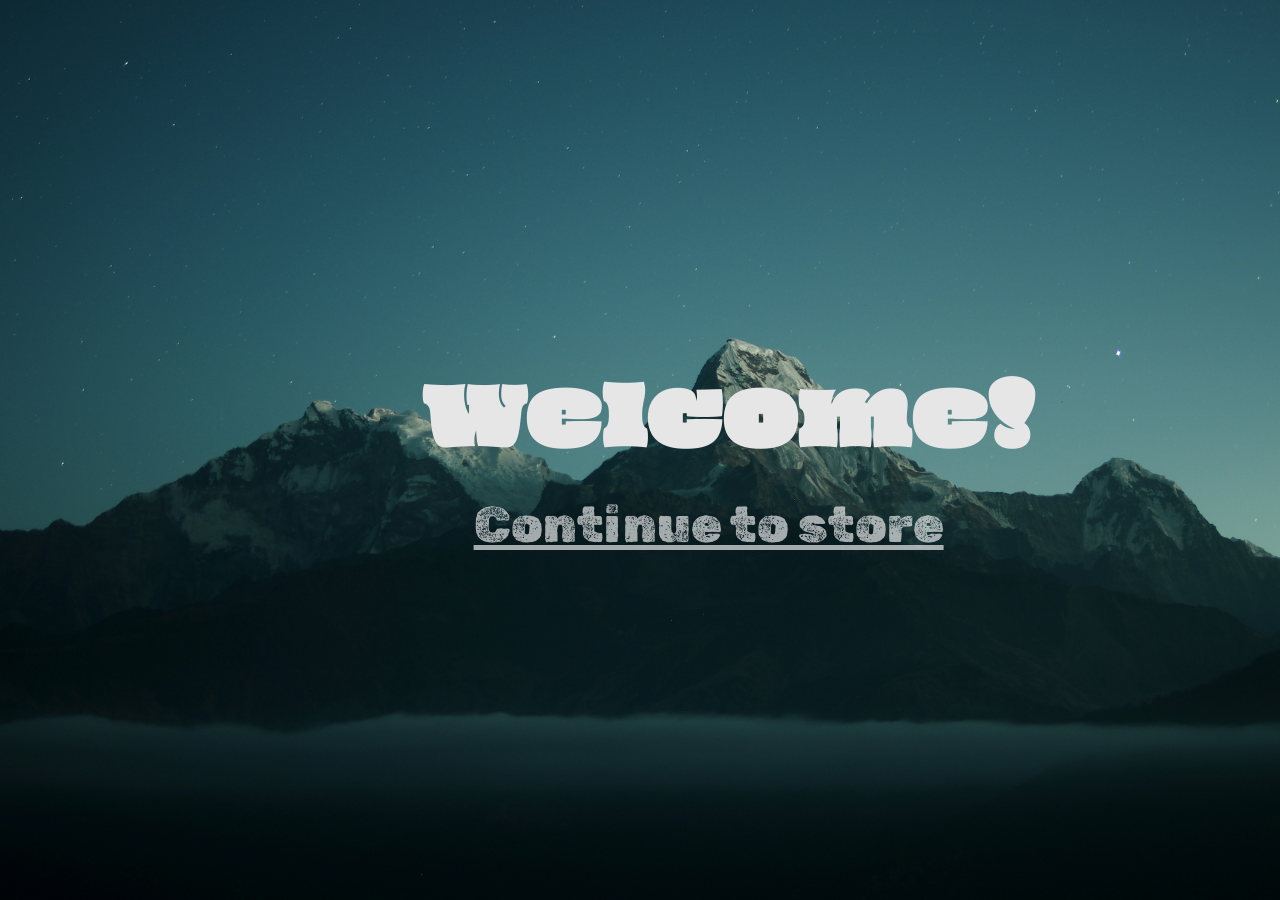
<file: index.html>
<head>
    <meta charset="UTF-8">
    <meta name="viewport" content="width=device-width, initial-scale=1.0">
    <title>Document</title>
    <link rel="stylesheet" href="style.css">

    <link rel="preconnect" href="https://fonts.googleapis.com">
    <link rel="preconnect" href="https://fonts.gstatic.com" crossorigin>
    <link href="https://fonts.googleapis.com/css2?family=Bungee+Shade&family=Oi&family=Rubik+Dirt&family=Rye&display=swap" rel="stylesheet">
</head>

<body>
    <div class="Shift">
        <h1 class=Header>Welcome!</h1>
    </div>
    <div class="Shift">
        <a href="zNewPage.html" class="Welcome">Continue to store</a>
    </div>
</body>
</file>
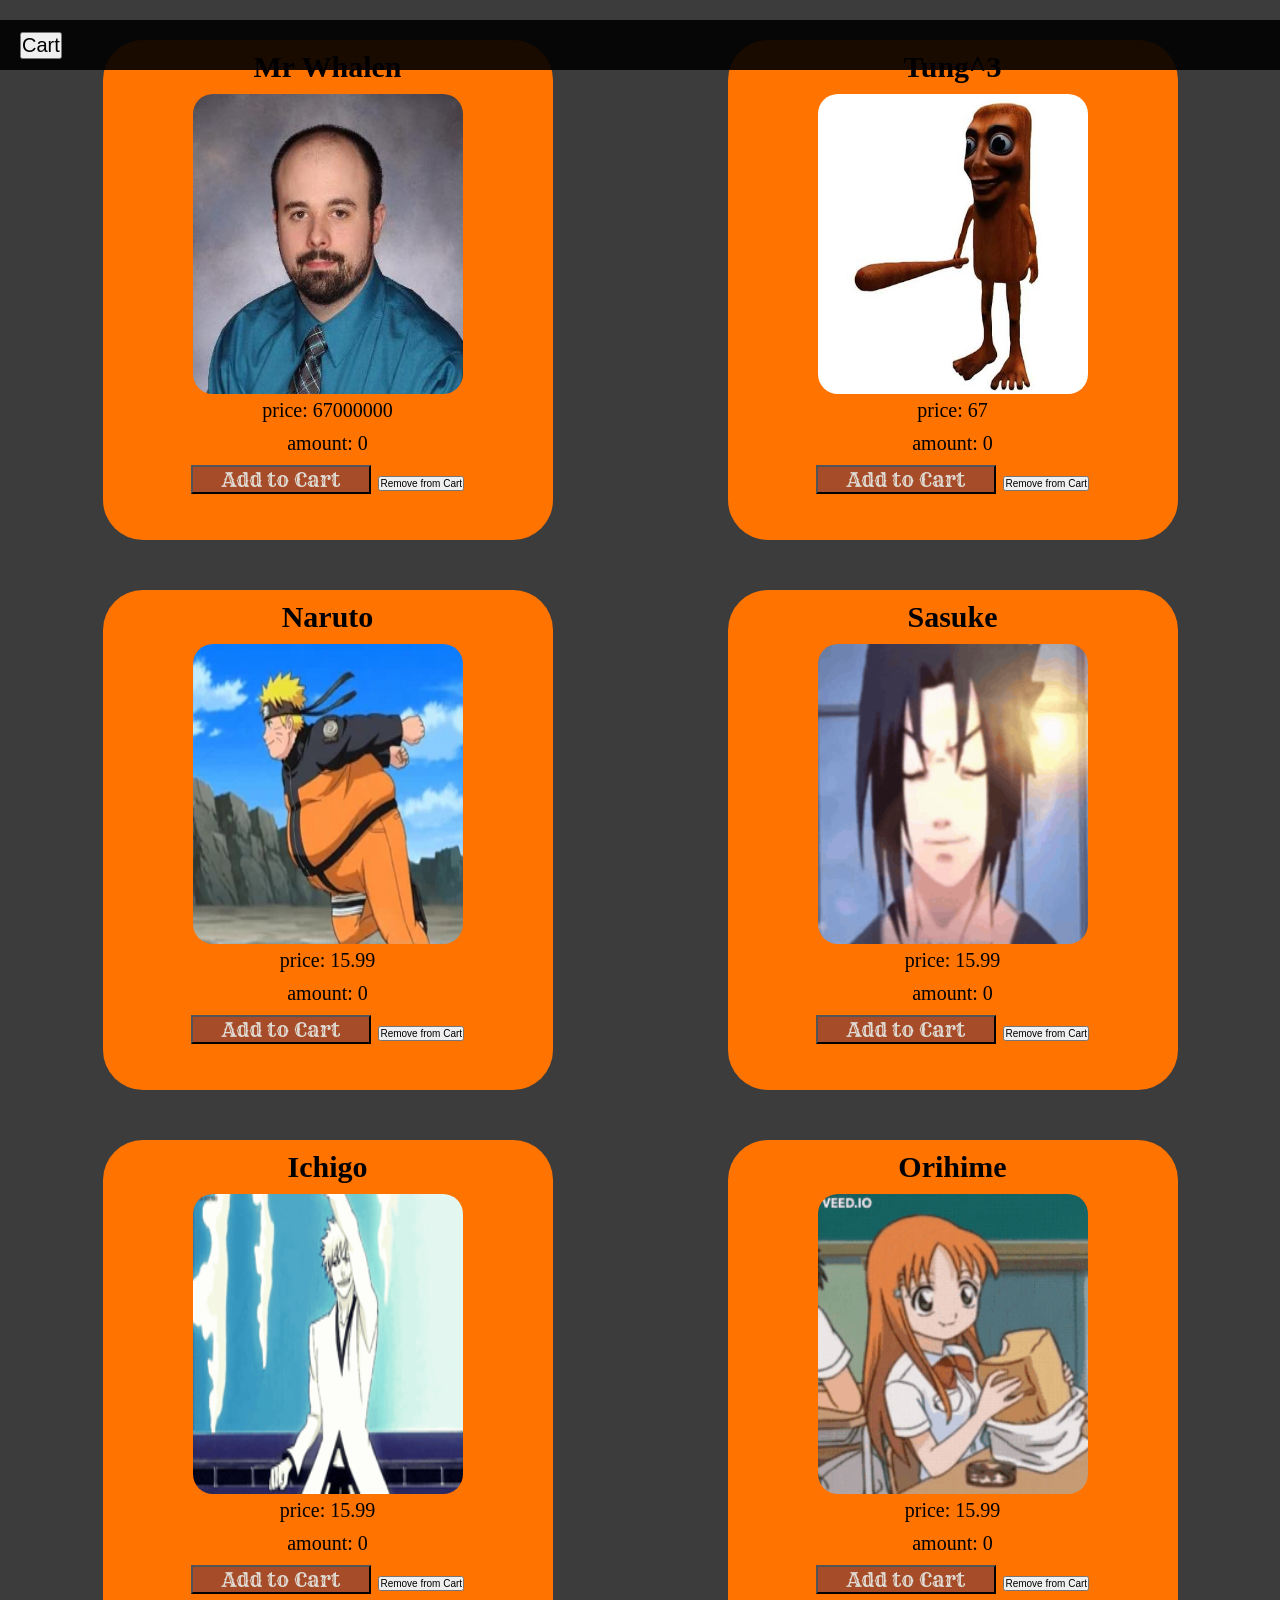
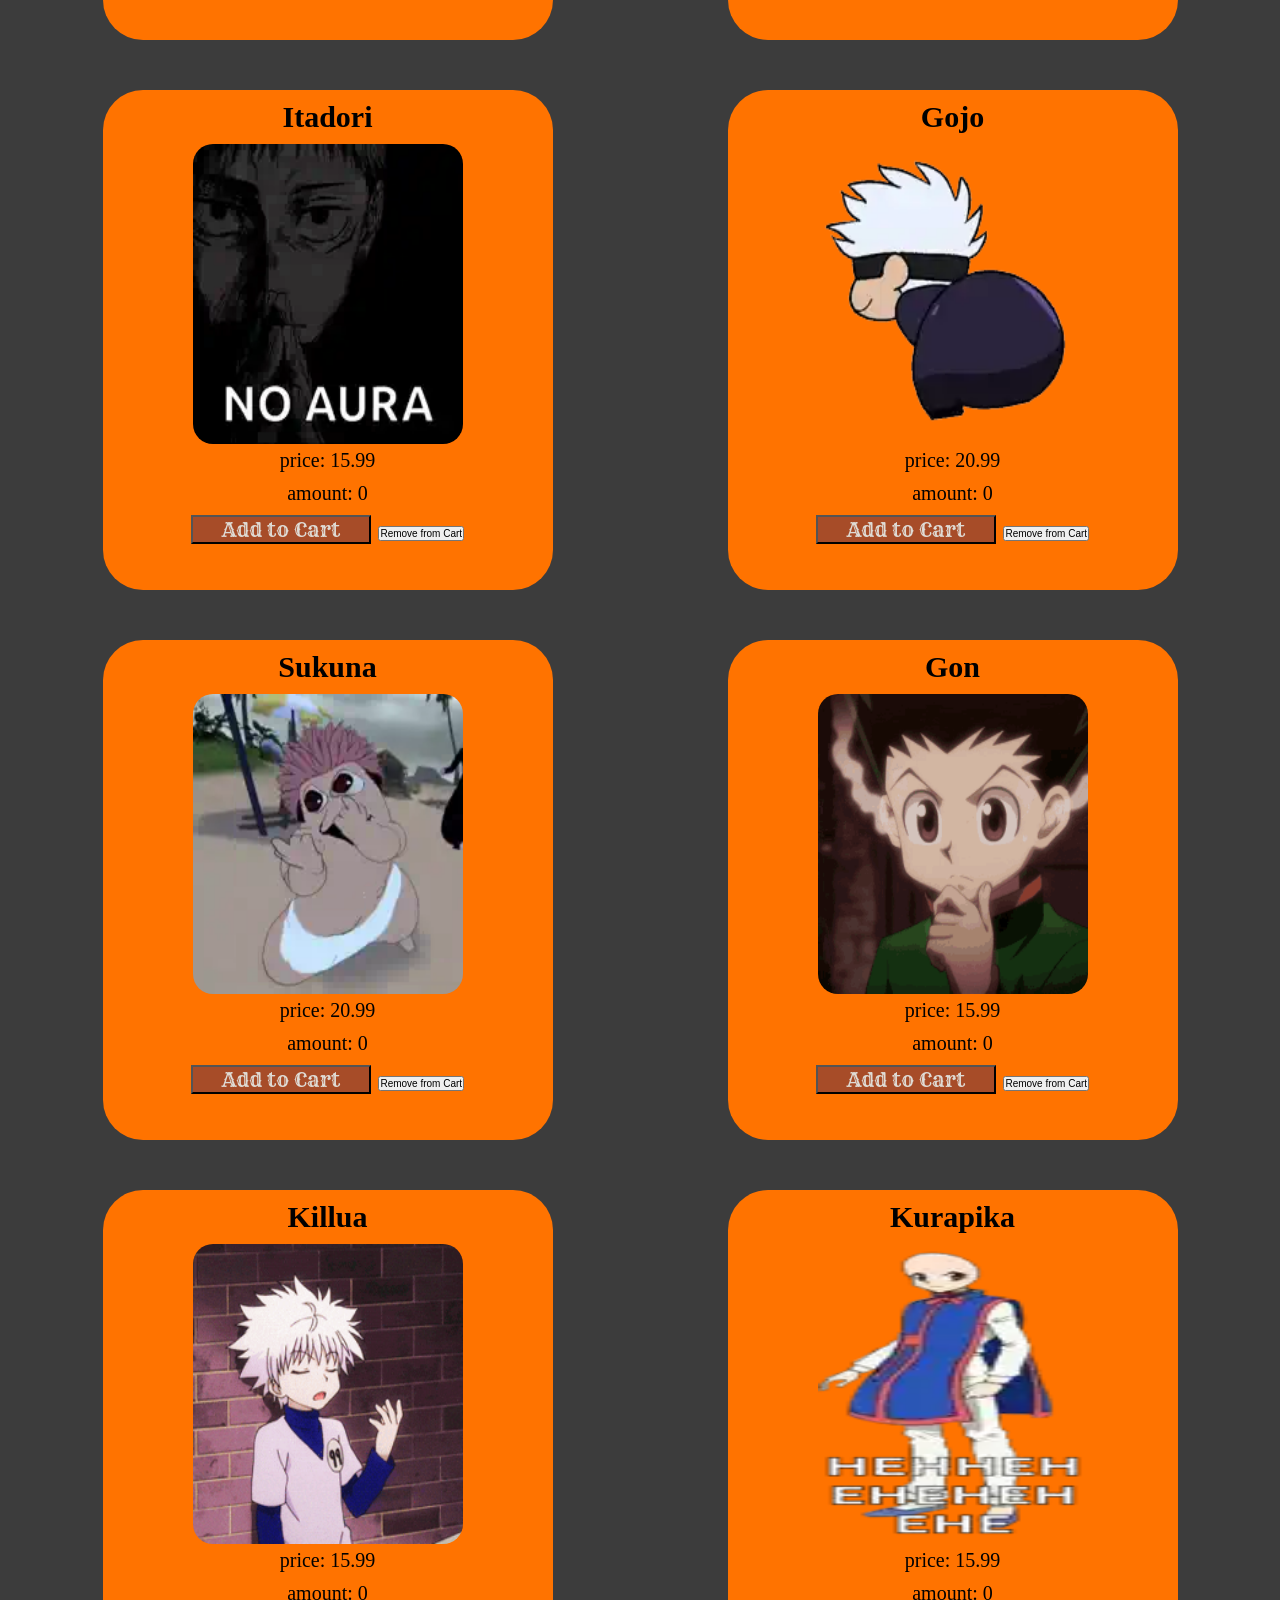
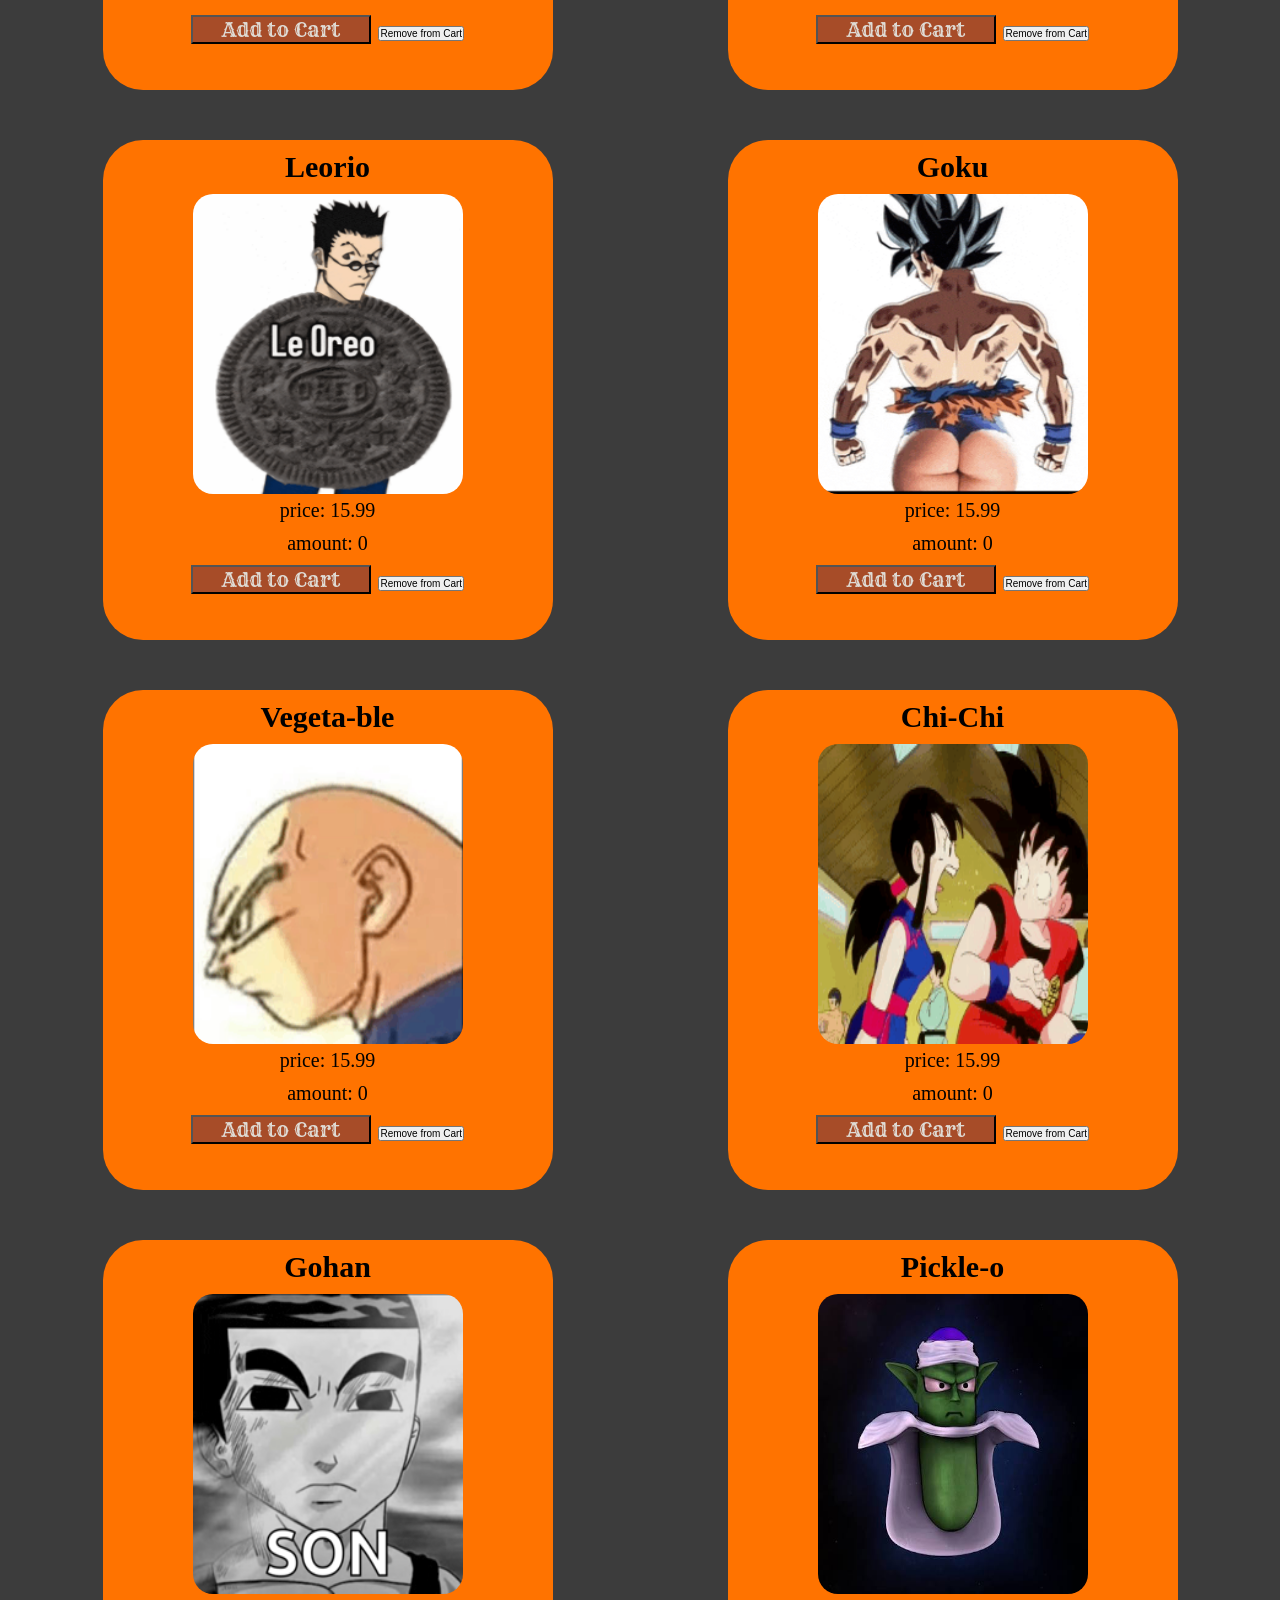
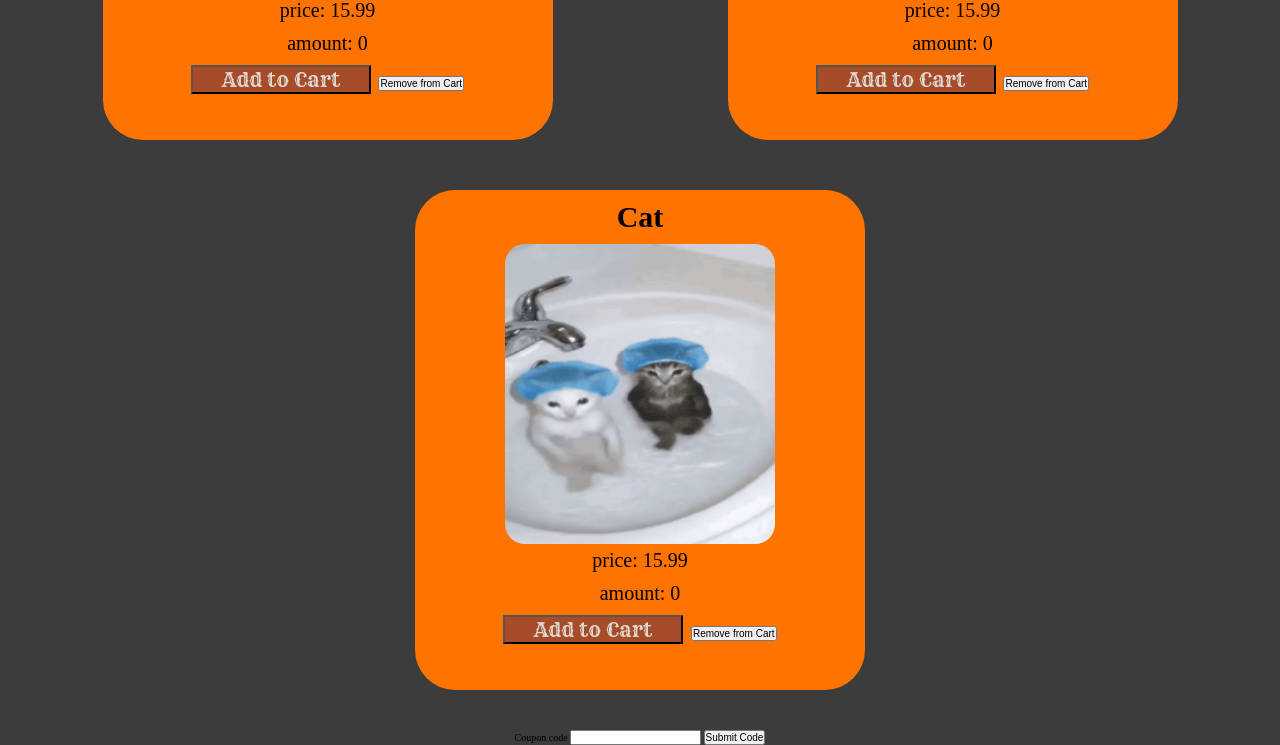
<file: zNewPage.html>
<html lang="en">
  <head>
    <meta charset="UTF-8" />
    <meta name="viewport" content="width=device-width, initial-scale=1.0" />
    <title>Document</title>
    <link rel="stylesheet" href="zstyle.css" />

    <link rel="preconnect" href="https://fonts.googleapis.com">
    <link rel="preconnect" href="https://fonts.gstatic.com" crossorigin>
    <link href="https://fonts.googleapis.com/css2?family=Bungee+Shade&family=Oi&family=Rubik+Dirt&family=Rye&display=swap" rel="stylesheet">
  </head>

  <body>
    <nav class="NavigationBar">
      <button class="cart-button" id="Render-Cart">Cart</button>
    </nav>

    <div class="cart">
      <ul id="cart-items">

      </ul>
    </div>

    <div class="container">
    </div>
    <script src="Ecommerse.js"></script>
    
    <form action="">
      <label for="coupn">Coupon code</label>
      <input type="text" name="coupon"/>
      <button type="submit">Submit Code</button>
    </form>
  </body>
</html>
</file>
<file: style.css>
html,
body {
    background-image: url("images/Zmountain.jpg");
    background-size: cover;
    background-position: center;
    background-repeat: no-repeat;


    width: 100vw;
    height: 100vh;
    margin: 0;
    padding: 0;
}
body,
* {
    font-size: 10px; 
    box-sizing:border-box;
    margin: 0;
    padding: 0;
    text-align: center;

}

.Header{
    font-size: 8rem;
    font-family: "Oi", serif;
    font-weight: 400;
    font-style: normal;
    color: rgb(230, 230, 230);
    position: absolute;
    top: 40%;
    left: 33%;

    animation: fadeHeader 2.5s ease-in-out forwards; 
    


}
.Header:hover{
  color: white;
}
@keyframes fadeHeader {
  from {
    opacity: 0;
    transform: translateY(-500px);
  }
  to {

    opacity: 1;
    transform: translateY(0px);
  }
}

.Welcome{
  font-size: 5rem;
  color: rgba(255, 255, 255, 0.637);
  position: absolute;
  top: 55%;
  left: 37%;
  cursor: pointer;
  font-family: "Rubik Dirt", sans-serif;
  font-weight: 400;
  font-style: normal;
  animation: fadeWelcome 2.5s ease-in-out forwards; 
}
.Welcome:hover{
  cursor: pointer;
  color:rgb(211, 211, 211)
  
}

@keyframes fadeWelcome {
  from {
    opacity: 0;
    transform: translateY(500px);
  }
  to {

    opacity: 1;
    transform: translateY(0px);
  }
}
.oi-regular {
  font-family: "Oi", serif;
  font-weight: 400;
  font-style: normal;
}
.rubik-dirt-regular {
  font-family: "Rubik Dirt", system-ui;
  font-weight: 400;
  font-style: normal;
}
.rye-regular {
  font-family: "Rye", serif;
  font-weight: 400;
  font-style: normal;
}
.bungee-shade-regular {
  font-family: "Bungee Shade", sans-serif;
  font-weight: 400;
  font-style: normal;
}
</file>
<file: zstyle.css>
html,
body {
    background-color: rgba(60, 60, 60);
    background-size: cover;
    background-position: center;
    background-repeat: no-repeat;
}
body,
*{

    font-size: 10px; 
    box-sizing:border-box;
    margin: 0;
    padding: 0;
    text-align: center;
}
.NavigationBar{
    background-color: rgba(0, 0, 0, 0.9);
    padding: 1rem 2rem;
    display: flex;
    
    align-items: center;

    position: fixed;
    width: 100%;
    height: 5rem;
    z-index: 1000;
}
.card {
    font-size: 30px;
    background-color: rgb(255, 115, 0);
    width: 450px;
    height: 500px;
    text-align: center;
    border-radius: 40px; 
}
.StandardText {
    font-size: 30px;
    padding: 10;
}
.Text1{
    font-size: 20px;
    padding: 5;
}
.StandardButton {
    font-size: 20px;
    color:orange;
    background-color: rgba(60, 60, 60);
    font-family: "Rye", serif;
    font-weight: 400;
    font-style: normal;
    width: 180px;

    transition: transform 0.3s ease;
}
.StandardButton:hover{
    cursor: pointer;
    transform: translateX(10px);
    color:rgb(255, 120, 42);
}
.StandardButton {
    font-size: 20px;
    color:rgb(223, 219, 212);
    background-color: rgb(167, 76, 40);
    font-family: "Rye", serif;
    font-weight: 400;
    font-style: normal;
    width: 180px;

    transition: transform 0.3s ease;
}
.container {
    display: flex;
    flex-direction: row;
    flex-wrap: wrap;
    justify-content: space-around;
    padding: 2rem;
    margin: 2rem;
    gap: 5rem;
}

.Image{
    border-radius: 20px; 
    width: 60%;
    height: 60%;

    transition: transform 0.3s ease;
}
.Image:hover{
    transform: translateX(5px);
}
.cart {
  position: fixed;
  z-index: 999;
  visibility: hidden;
  width: 600px;
  height: 600px;
  top: 50%;
  left: 50%;
  background-color: rgb(196, 157, 157);
  transform: translate(-50%, -50%);
  border-radius: 40px; 
}
.items-in-cart{
    margin-top: 20px;
    font-size: 30px;
}
.Cart_Total{
    margin-top: 30px;
    font-size: 40px;
}
.cart-button{
    font-size: 20px;
}
</file>
